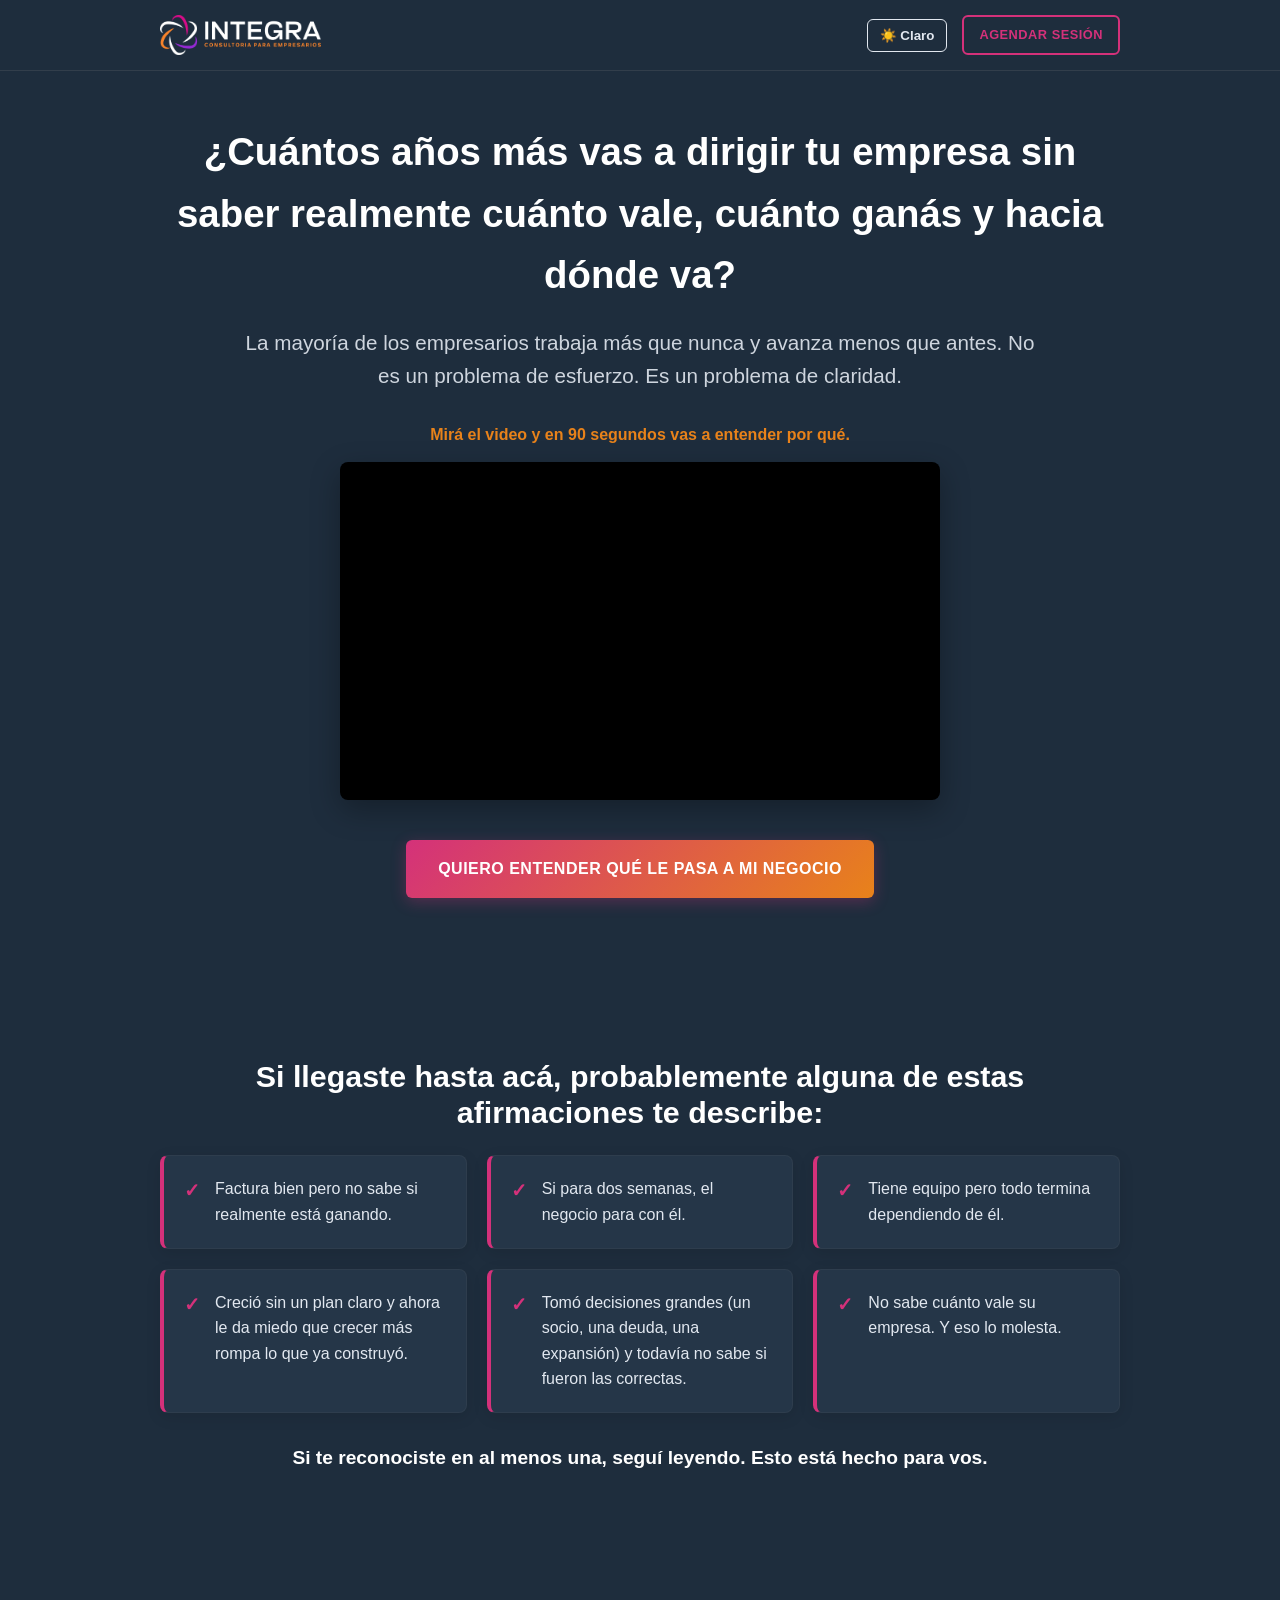
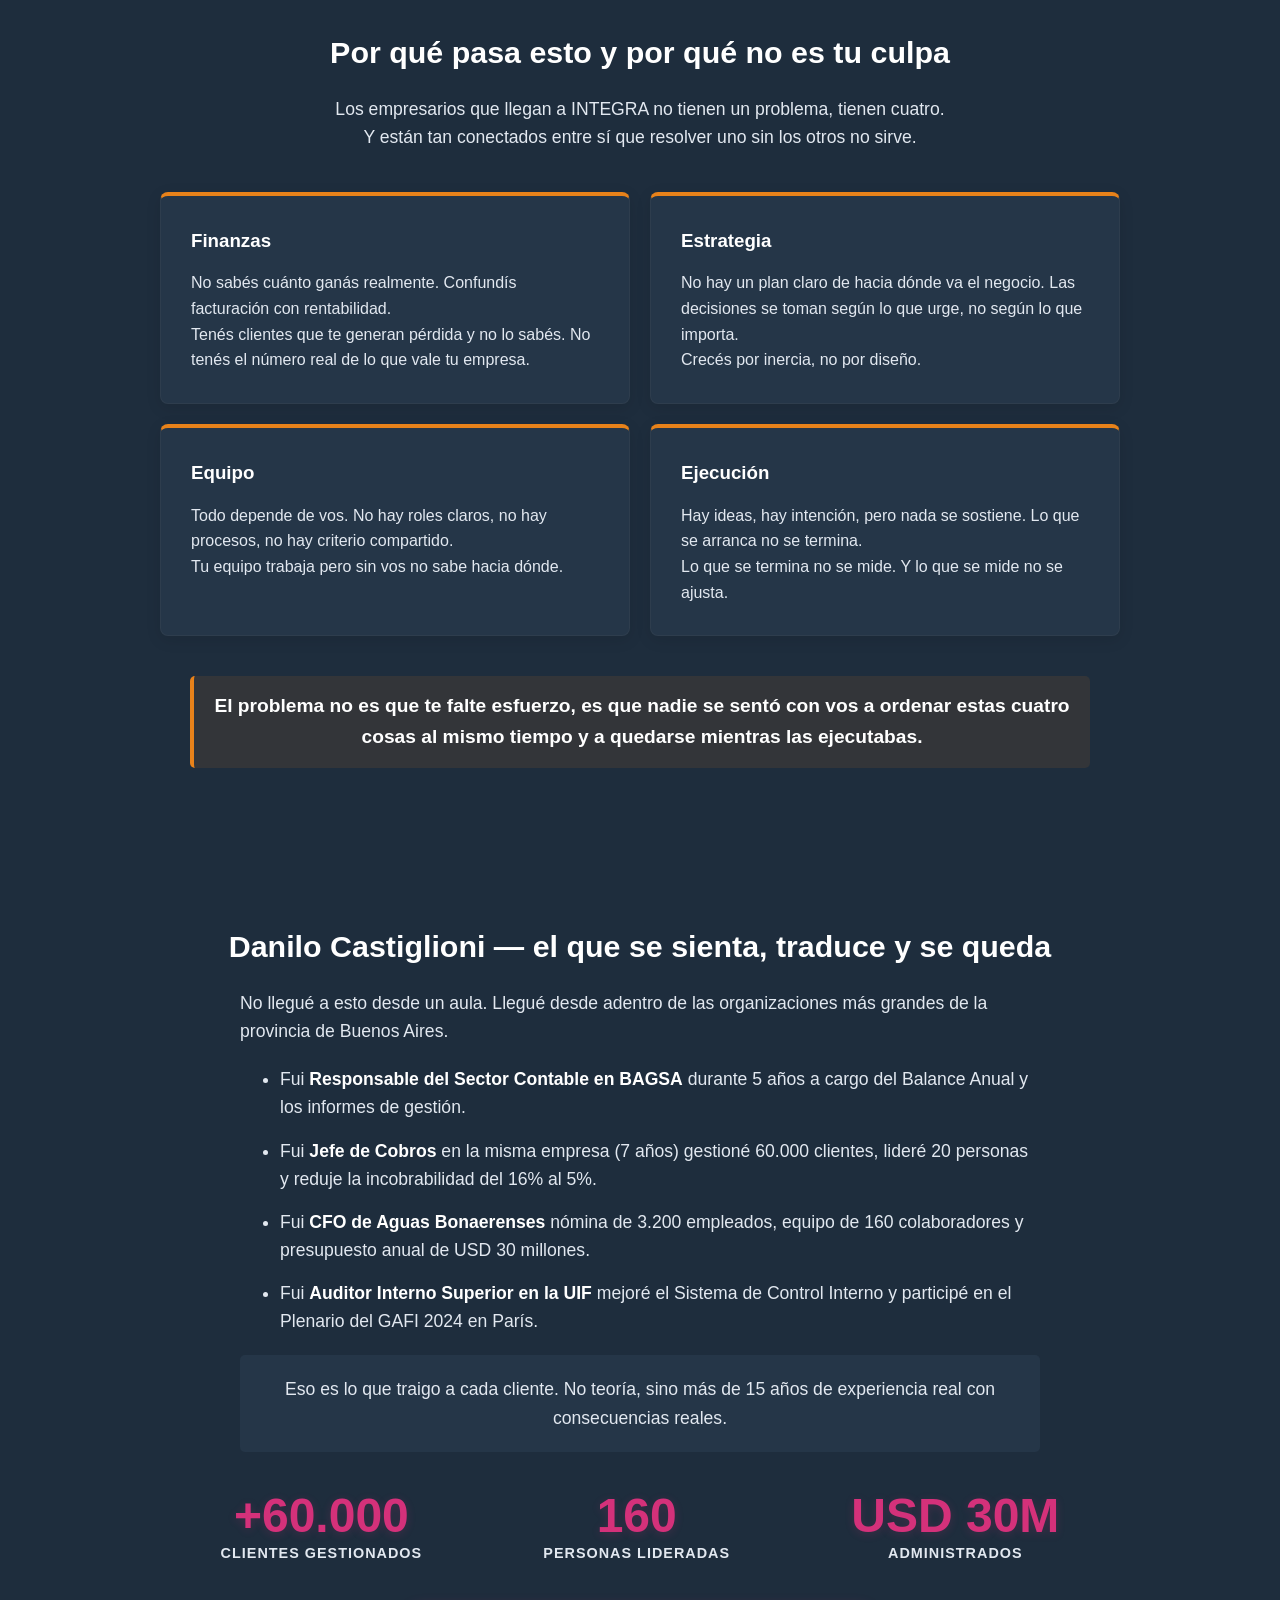
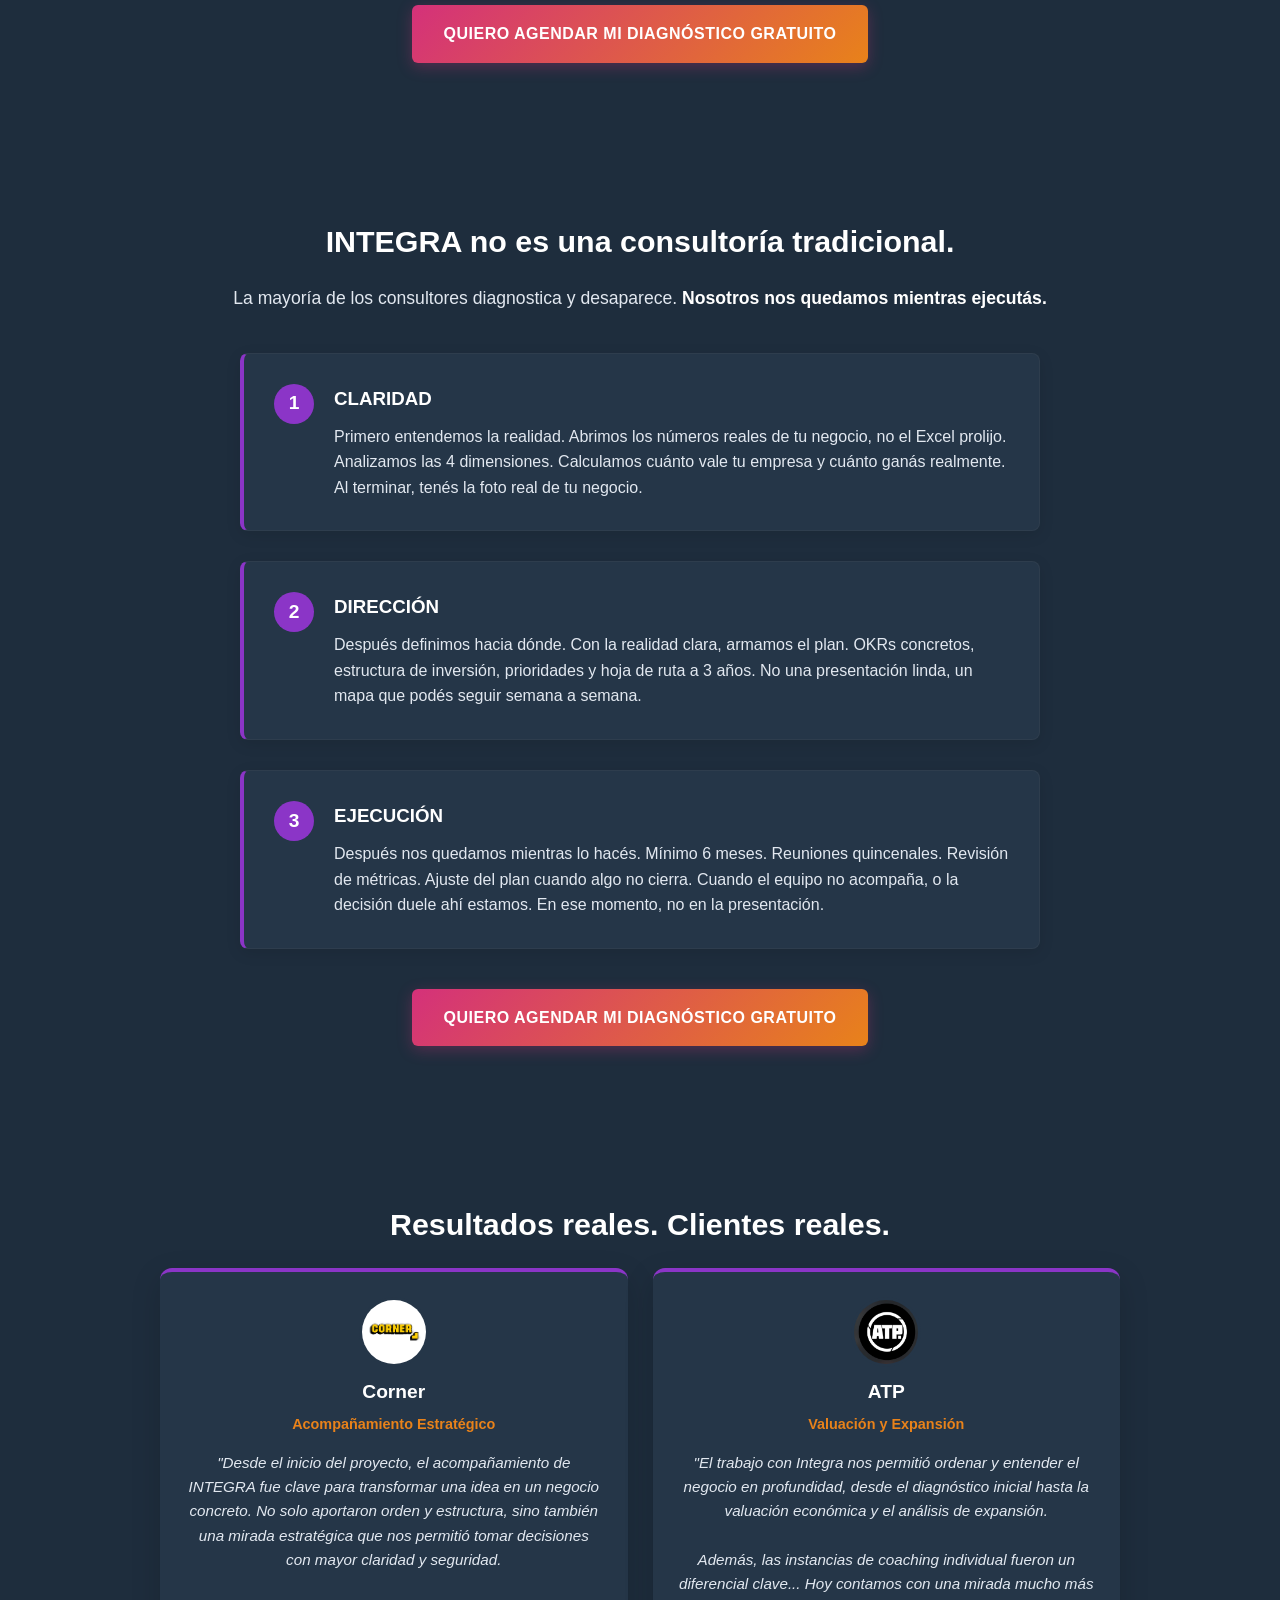
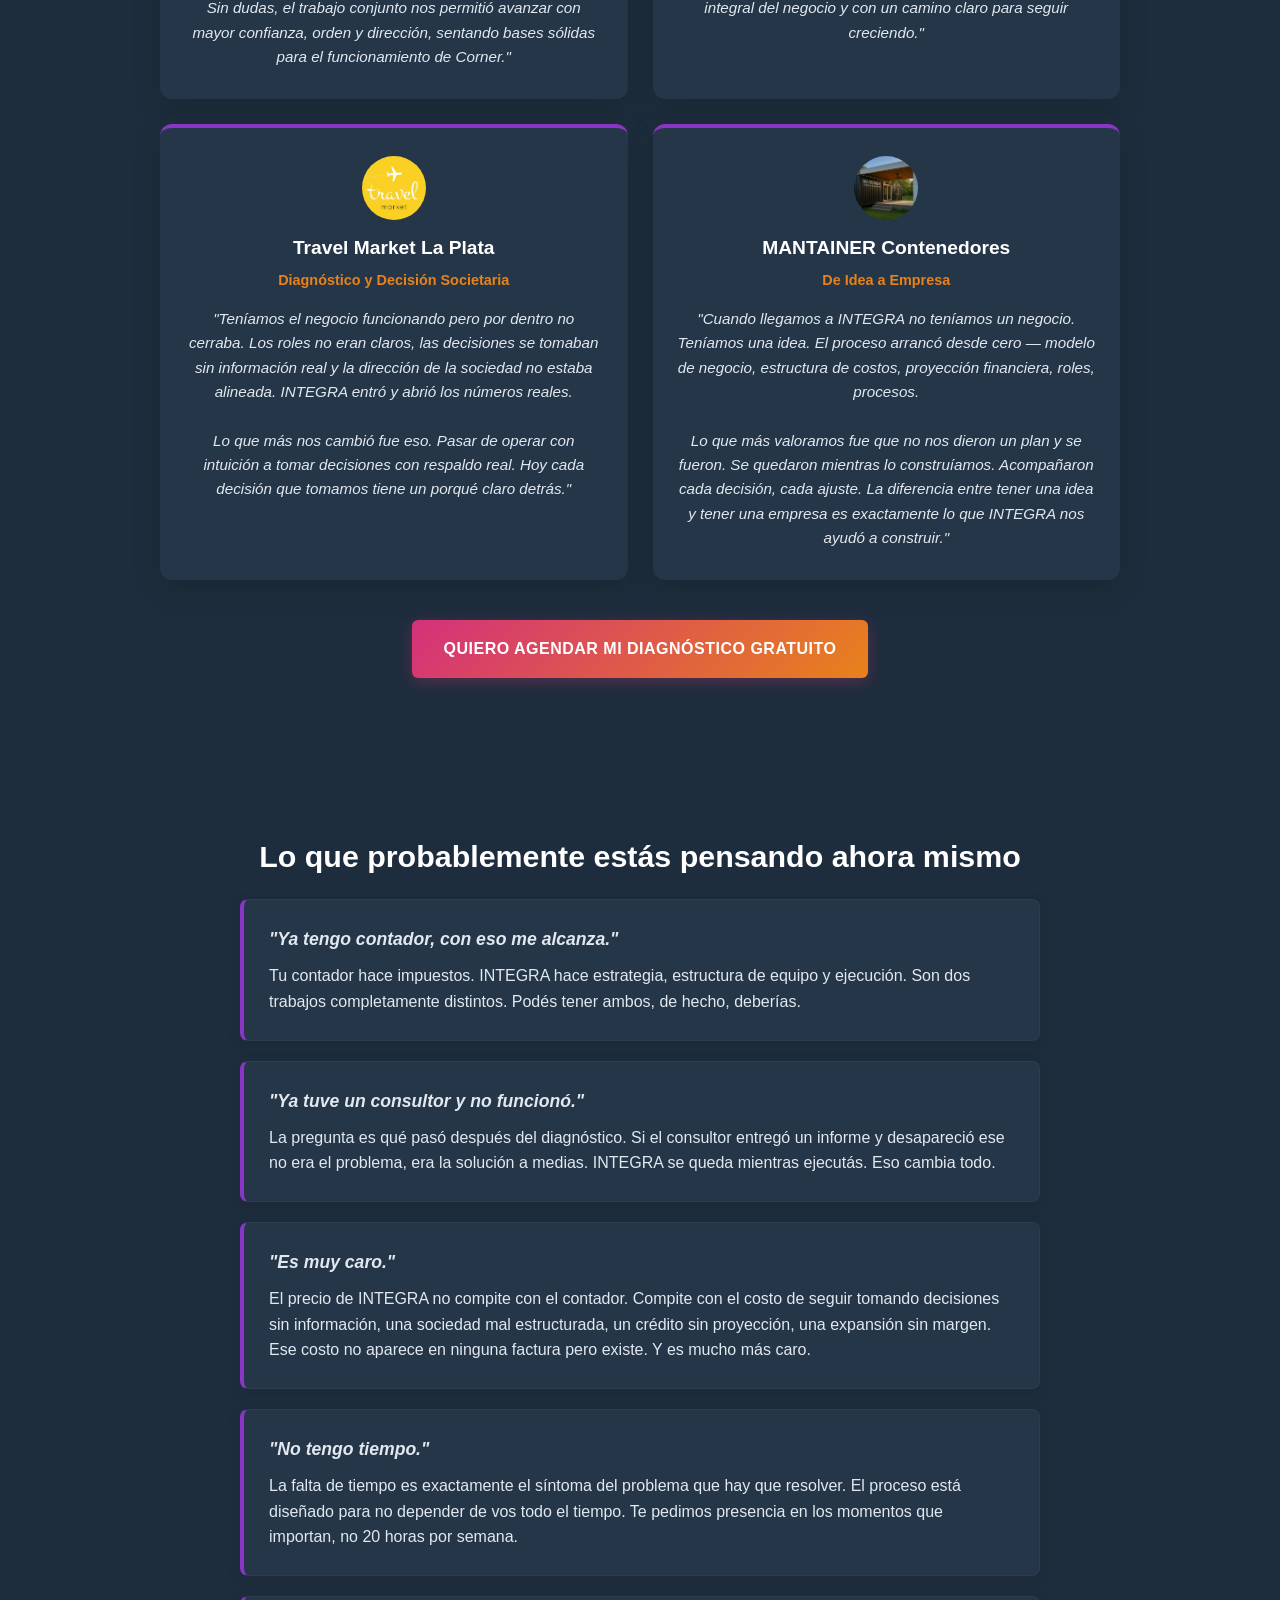
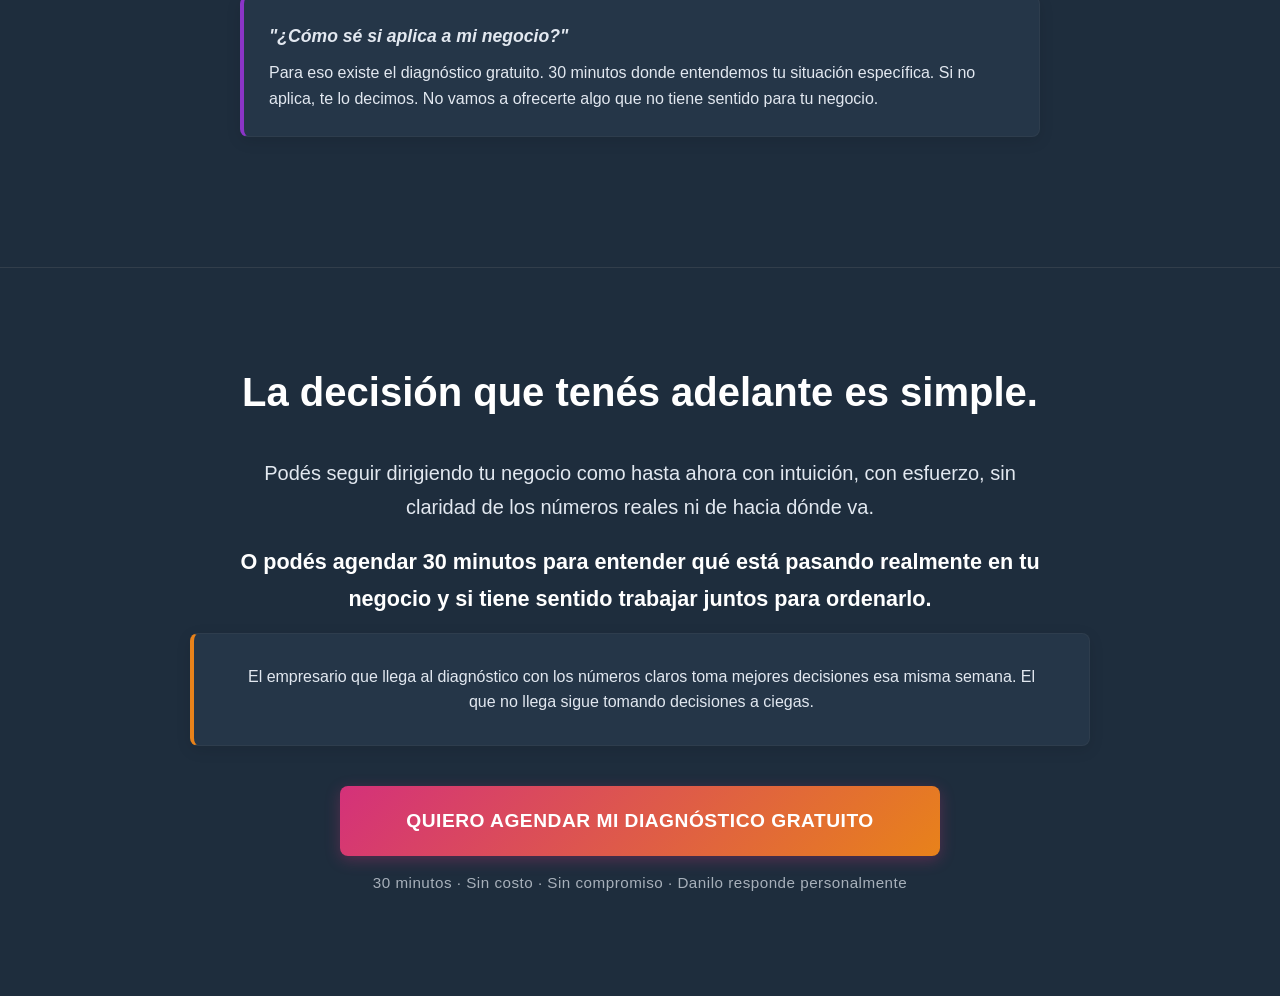
<file: index.html>
<!DOCTYPE html>
<html lang="es">
<head>
    <meta charset="UTF-8">
    <meta name="viewport" content="width=device-width, initial-scale=1.0">
    <title>INTEGRA | Claridad para tu negocio</title>
    <link rel="stylesheet" href="style.css">
</head>
<body>

    <header class="navbar">
        <div class="container nav-container">
            <img src="H2.png" id="logo-img" alt="Logo INTEGRA" class="nav-logo">
            <div class="nav-actions">
                <button id="btn-theme" class="btn-theme">☀️ Claro</button>
                <a href="https://calendar.app.google/L2QwhV7kWriTB3YC7" target="_blank" class="btn btn-nav">AGENDAR SESIÓN</a>
            </div>
        </div>
    </header>

    <section class="hero">
        <div class="container">
            <h1 class="titulo-principal">¿Cuántos años más vas a dirigir tu empresa sin saber realmente cuánto vale, cuánto ganás y hacia dónde va?</h1>
            <p class="subtitulo">La mayoría de los empresarios trabaja más que nunca y avanza menos que antes. No es un problema de esfuerzo. Es un problema de claridad.</p>
            
            <p class="etiqueta-video">Mirá el video y en 90 segundos vas a entender por qué.</p>
            
            <div class="vsl-container">
                <div class="video-placeholder">
                    <iframe src="https://www.youtube.com/embed/I5Oqm8ua6ug?rel=0&modestbranding=1" title="VSL INTEGRA" frameborder="0" allow="accelerometer; autoplay; clipboard-write; encrypted-media; gyroscope; picture-in-picture" allowfullscreen></iframe>
                </div>
            </div>

            <div class="center-btn">
                <a href="https://calendar.app.google/L2QwhV7kWriTB3YC7" target="_blank" class="btn btn-principal">QUIERO ENTENDER QUÉ LE PASA A MI NEGOCIO</a>
            </div>
        </div>
    </section>

    <section class="espejo">
        <div class="container">
            <h2 class="titulo-seccion">Si llegaste hasta acá, probablemente alguna de estas afirmaciones te describe:</h2>
            
            <div class="grid-checkboxes">
                <div class="card-check"><span class="check">✓</span> <p>Factura bien pero no sabe si realmente está ganando.</p></div>
                <div class="card-check"><span class="check">✓</span> <p>Si para dos semanas, el negocio para con él.</p></div>
                <div class="card-check"><span class="check">✓</span> <p>Tiene equipo pero todo termina dependiendo de él.</p></div>
                <div class="card-check"><span class="check">✓</span> <p>Creció sin un plan claro y ahora le da miedo que crecer más rompa lo que ya construyó.</p></div>
                <div class="card-check"><span class="check">✓</span> <p>Tomó decisiones grandes (un socio, una deuda, una expansión) y todavía no sabe si fueron las correctas.</p></div>
                <div class="card-check"><span class="check">✓</span> <p>No sabe cuánto vale su empresa. Y eso lo molesta.</p></div>
            </div>

            <p class="cierre-seccion text-center"><strong>Si te reconociste en al menos una, seguí leyendo. Esto está hecho para vos.</strong></p>
        </div>
    </section>

    <section class="problema">
        <div class="container">
            <h2 class="titulo-seccion">Por qué pasa esto y por qué no es tu culpa</h2>
            <p class="intro-texto text-center">
                Los empresarios que llegan a INTEGRA no tienen un problema, tienen cuatro.<br>
                Y están tan conectados entre sí que resolver uno sin los otros no sirve.
            </p>
            
            <div class="grid-4">
                <div class="card-dimension">
                    <h3>Finanzas</h3>
                    <p>No sabés cuánto ganás realmente. Confundís facturación con rentabilidad.</p>
                    <p>Tenés clientes que te generan pérdida y no lo sabés. No tenés el número real de lo que vale tu empresa.</p>
                </div>
                <div class="card-dimension">
                    <h3>Estrategia</h3>
                    <p>No hay un plan claro de hacia dónde va el negocio. Las decisiones se toman según lo que urge, no según lo que importa.</p>
                    <p>Crecés por inercia, no por diseño.</p>
                </div>
                <div class="card-dimension">
                    <h3>Equipo</h3>
                    <p>Todo depende de vos. No hay roles claros, no hay procesos, no hay criterio compartido.</p>
                    <p>Tu equipo trabaja pero sin vos no sabe hacia dónde.</p>
                </div>
                <div class="card-dimension">
                    <h3>Ejecución</h3>
                    <p>Hay ideas, hay intención, pero nada se sostiene. Lo que se arranca no se termina.</p>
                    <p>Lo que se termina no se mide. Y lo que se mide no se ajusta.</p>
                </div>
            </div>

            <p class="cierre-seccion highlight text-center">El problema no es que te falte esfuerzo, es que nadie se sentó con vos a ordenar estas cuatro cosas al mismo tiempo y a quedarse mientras las ejecutabas.</p>
        </div>
    </section>

    <section class="autoridad">
        <div class="container">
            <h2 class="titulo-seccion autoridad-desktop-wide">Danilo Castiglioni — el que se sienta, traduce y se queda</h2>
            <div class="contenido-autoridad">
                <div class="texto-autoridad">
                    <p>No llegué a esto desde un aula. Llegué desde adentro de las organizaciones más grandes de la provincia de Buenos Aires.</p>
                    <ul>
                        <li>Fui <strong>Responsable del Sector Contable en BAGSA</strong> durante 5 años a cargo del Balance Anual y los informes de gestión.</li>
                        <li>Fui <strong>Jefe de Cobros</strong> en la misma empresa (7 años) gestioné 60.000 clientes, lideré 20 personas y reduje la incobrabilidad del 16% al 5%.</li>
                        <li>Fui <strong>CFO de Aguas Bonaerenses</strong> nómina de 3.200 empleados, equipo de 160 colaboradores y presupuesto anual de USD 30 millones.</li>
                        <li>Fui <strong>Auditor Interno Superior en la UIF</strong> mejoré el Sistema de Control Interno y participé en el Plenario del GAFI 2024 en París.</li>
                    </ul>
                    <p class="highlight-blanco-sutil text-center">Eso es lo que traigo a cada cliente. No teoría, sino más de 15 años de experiencia real con consecuencias reales.</p>
                </div>
            </div>

            <div class="numeros-gigantes">
                <div>
                    <span class="numero">+60.000</span>
                    <span class="etiqueta">Clientes gestionados</span>
                </div>
                <div>
                    <span class="numero">160</span>
                    <span class="etiqueta">Personas lideradas</span>
                </div>
                <div>
                    <span class="numero">USD 30M</span>
                    <span class="etiqueta">Administrados</span>
                </div>
            </div>

            <div class="center-btn mt-40">
                <a href="https://calendar.app.google/L2QwhV7kWriTB3YC7" target="_blank" class="btn btn-principal">QUIERO AGENDAR MI DIAGNÓSTICO GRATUITO</a>
            </div>
        </div>
    </section>

    <section class="proceso">
        <div class="container">
            <h2 class="titulo-seccion">INTEGRA no es una consultoría tradicional.</h2>
            <p class="subtitulo-seccion text-center">La mayoría de los consultores diagnostica y desaparece. <strong>Nosotros nos quedamos mientras ejecutás.</strong></p>
            
            <div class="timeline mt-40">
                <div class="paso">
                    <div class="numero-paso">1</div>
                    <div class="contenido-paso">
                        <h3>CLARIDAD</h3>
                        <p>Primero entendemos la realidad. Abrimos los números reales de tu negocio, no el Excel prolijo. Analizamos las 4 dimensiones. Calculamos cuánto vale tu empresa y cuánto ganás realmente. Al terminar, tenés la foto real de tu negocio.</p>
                    </div>
                </div>
                <div class="paso">
                    <div class="numero-paso">2</div>
                    <div class="contenido-paso">
                        <h3>DIRECCIÓN</h3>
                        <p>Después definimos hacia dónde. Con la realidad clara, armamos el plan. OKRs concretos, estructura de inversión, prioridades y hoja de ruta a 3 años. No una presentación linda, un mapa que podés seguir semana a semana.</p>
                    </div>
                </div>
                <div class="paso">
                    <div class="numero-paso">3</div>
                    <div class="contenido-paso">
                        <h3>EJECUCIÓN</h3>
                        <p>Después nos quedamos mientras lo hacés. Mínimo 6 meses. Reuniones quincenales. Revisión de métricas. Ajuste del plan cuando algo no cierra. Cuando el equipo no acompaña, o la decisión duele ahí estamos. En ese momento, no en la presentación.</p>
                    </div>
                </div>
            </div>

            <div class="center-btn mt-40">
                <a href="https://calendar.app.google/L2QwhV7kWriTB3YC7" target="_blank" class="btn btn-principal">QUIERO AGENDAR MI DIAGNÓSTICO GRATUITO</a>
            </div>
        </div>
    </section>

    <section class="testimonios">
        <div class="container">
            <h2 class="titulo-seccion">Resultados reales. Clientes reales.</h2>
            
            <div class="grid-testimonios-2x2">
                <div class="card-testimonio">
                    <div class="testimonio-header">
                        <img src="corner.jpg" alt="Corner" class="testimonio-img">
                    </div>
                    <div class="testimonio-body">
                        <h3>Corner</h3>
                        <p class="rol">Acompañamiento Estratégico</p>
                        <p class="quote">"Desde el inicio del proyecto, el acompañamiento de INTEGRA fue clave para transformar una idea en un negocio concreto. No solo aportaron orden y estructura, sino también una mirada estratégica que nos permitió tomar decisiones con mayor claridad y seguridad.<br><br>Sin dudas, el trabajo conjunto nos permitió avanzar con mayor confianza, orden y dirección, sentando bases sólidas para el funcionamiento de Corner."</p>
                    </div>
                </div>

                <div class="card-testimonio">
                    <div class="testimonio-header">
                        <img src="atp.jpeg" alt="ATP" class="testimonio-img">
                    </div>
                    <div class="testimonio-body">
                        <h3>ATP</h3>
                        <p class="rol">Valuación y Expansión</p>
                        <p class="quote">"El trabajo con Integra nos permitió ordenar y entender el negocio en profundidad, desde el diagnóstico inicial hasta la valuación económica y el análisis de expansión.<br><br>Además, las instancias de coaching individual fueron un diferencial clave... Hoy contamos con una mirada mucho más integral del negocio y con un camino claro para seguir creciendo."</p>
                    </div>
                </div>

                <div class="card-testimonio">
                    <div class="testimonio-header">
                        <img src="travel.jpg" alt="Travel Market" class="testimonio-img">
                    </div>
                    <div class="testimonio-body">
                        <h3>Travel Market La Plata</h3>
                        <p class="rol">Diagnóstico y Decisión Societaria</p>
                        <p class="quote">"Teníamos el negocio funcionando pero por dentro no cerraba. Los roles no eran claros, las decisiones se tomaban sin información real y la dirección de la sociedad no estaba alineada. INTEGRA entró y abrió los números reales.<br><br>Lo que más nos cambió fue eso. Pasar de operar con intuición a tomar decisiones con respaldo real. Hoy cada decisión que tomamos tiene un porqué claro detrás."</p>
                    </div>
                </div>

                <div class="card-testimonio">
                    <div class="testimonio-header">
                        <img src="contene.jpg" alt="Mantainer" class="testimonio-img">
                    </div>
                    <div class="testimonio-body">
                        <h3>MANTAINER Contenedores</h3>
                        <p class="rol">De Idea a Empresa</p>
                        <p class="quote">"Cuando llegamos a INTEGRA no teníamos un negocio. Teníamos una idea. El proceso arrancó desde cero — modelo de negocio, estructura de costos, proyección financiera, roles, procesos.<br><br>Lo que más valoramos fue que no nos dieron un plan y se fueron. Se quedaron mientras lo construíamos. Acompañaron cada decisión, cada ajuste. La diferencia entre tener una idea y tener una empresa es exactamente lo que INTEGRA nos ayudó a construir."</p>
                    </div>
                </div>
            </div>

            <div class="center-btn mt-40">
                <a href="https://calendar.app.google/L2QwhV7kWriTB3YC7" target="_blank" class="btn btn-principal">QUIERO AGENDAR MI DIAGNÓSTICO GRATUITO</a>
            </div>
        </div>
    </section>
    
    <section class="objeciones">
        <div class="container">
            <h2 class="titulo-seccion">Lo que probablemente estás pensando ahora mismo</h2>
            
            <div class="lista-objeciones">
                <div class="objecion">
                    <p class="pregunta">"Ya tengo contador, con eso me alcanza."</p>
                    <p class="respuesta">Tu contador hace impuestos. INTEGRA hace estrategia, estructura de equipo y ejecución. Son dos trabajos completamente distintos. Podés tener ambos, de hecho, deberías.</p>
                </div>
                <div class="objecion">
                    <p class="pregunta">"Ya tuve un consultor y no funcionó."</p>
                    <p class="respuesta">La pregunta es qué pasó después del diagnóstico. Si el consultor entregó un informe y desapareció ese no era el problema, era la solución a medias. INTEGRA se queda mientras ejecutás. Eso cambia todo.</p>
                </div>
                <div class="objecion">
                    <p class="pregunta">"Es muy caro."</p>
                    <p class="respuesta">El precio de INTEGRA no compite con el contador. Compite con el costo de seguir tomando decisiones sin información, una sociedad mal estructurada, un crédito sin proyección, una expansión sin margen. Ese costo no aparece en ninguna factura pero existe. Y es mucho más caro.</p>
                </div>
                <div class="objecion">
                    <p class="pregunta">"No tengo tiempo."</p>
                    <p class="respuesta">La falta de tiempo es exactamente el síntoma del problema que hay que resolver. El proceso está diseñado para no depender de vos todo el tiempo. Te pedimos presencia en los momentos que importan, no 20 horas por semana.</p>
                </div>
                <div class="objecion">
                    <p class="pregunta">"¿Cómo sé si aplica a mi negocio?"</p>
                    <p class="respuesta">Para eso existe el diagnóstico gratuito. 30 minutos donde entendemos tu situación específica. Si no aplica, te lo decimos. No vamos a ofrecerte algo que no tiene sentido para tu negocio.</p>
                </div>
            </div>
        </div>
    </section>

    <section class="cta-final">
        <div class="container text-center">
            <h2 class="titulo-seccion">La decisión que tenés adelante es simple.</h2>
            
            <p class="texto-grande">Podés seguir dirigiendo tu negocio como hasta ahora con intuición, con esfuerzo, sin claridad de los números reales ni de hacia dónde va.</p>
            <p class="texto-grande"><strong>O podés agendar 30 minutos para entender qué está pasando realmente en tu negocio y si tiene sentido trabajar juntos para ordenarlo.</strong></p>
            
            <p class="highlight-blanco cta-desktop-wide text-center">El empresario que llega al diagnóstico con los números claros toma mejores decisiones esa misma semana. El que no llega sigue tomando decisiones a ciegas.</p>

            <div class="caja-accion mt-40 text-center">
                <a href="https://calendar.app.google/L2QwhV7kWriTB3YC7" target="_blank" class="btn btn-gigante">QUIERO AGENDAR MI DIAGNÓSTICO GRATUITO</a>
                <p class="bajada-btn">30 minutos · Sin costo · Sin compromiso · Danilo responde personalmente</p>
            </div>
        </div>
    </section>

    <script>
        const btnTheme = document.getElementById('btn-theme');
        const body = document.body;
        const logoImg = document.getElementById('logo-img');

        btnTheme.addEventListener('click', () => {
            body.classList.toggle('light-mode');
            
            if (body.classList.contains('light-mode')) {
                btnTheme.textContent = '🌙 Oscuro';
                logoImg.src = 'H1.png'; 
            } else {
                btnTheme.textContent = '☀️ Claro';
                logoImg.src = 'H2.png'; 
            }
        });
    </script>
</body>
</html>
</file>
<file: style.css>
/* =========================================
   1. VARIABLES DE LAS PALETAS INTEGRA
========================================= */
:root {
    /* DARK MODE (Por defecto) */
    --color-fondo: #1E2D3D;         
    --color-tarjetas: #253648;      
    
    --color-rosa: #D4317A;          
    --color-naranja: #E8821A;       
    --color-violeta: #8B35C7;       
    
    --color-texto: #E2E8F0;         
    --color-titulos: #FFFFFF;       
    
    --color-texto-btn: #FFFFFF; /* Siempre blanco para el contraste de botones */
    
    --fuente: 'Inter', -apple-system, BlinkMacSystemFont, sans-serif;
}

body.light-mode {
    /* LIGHT MODE (Se activa al tocar el botón) */
    --color-fondo: #F0F0F0;         
    --color-tarjetas: #FFFFFF;      
    --color-texto: #2D3142;         
    --color-titulos: #1E2D3D;       
}

/* RESETEO Y BODY */
* { margin: 0; padding: 0; box-sizing: border-box; }

body {
    font-family: var(--fuente);
    color: var(--color-texto);
    line-height: 1.6;
    background: var(--color-fondo);
    overflow-x: hidden;
    transition: background-color 0.4s ease, color 0.4s ease;
}

.container { width: 90%; max-width: 1000px; margin: 0 auto; padding: 0 20px; }
.text-center { text-align: center; margin-left: auto; margin-right: auto; }
.mt-40 { margin-top: 40px; }

/* =========================================
   2. NAVBAR (HEADER CON BOTÓN SWITCH)
========================================= */
.navbar {
    background-color: var(--color-fondo);
    padding: 15px 0;
    position: sticky;
    top: 0;
    z-index: 1000;
    border-bottom: 1px solid rgba(128, 128, 128, 0.2);
    transition: background-color 0.4s ease;
}
.nav-container { display: flex; justify-content: space-between; align-items: center; }
.nav-logo { height: 40px; transition: 0.3s; }
.nav-actions { display: flex; align-items: center; gap: 15px; }

/* Botón Switch */
.btn-theme {
    background: transparent;
    border: 1px solid var(--color-texto);
    color: var(--color-texto);
    padding: 8px 12px;
    border-radius: 6px;
    cursor: pointer;
    font-family: var(--fuente);
    font-weight: bold;
    transition: all 0.3s ease;
}
.btn-theme:hover { background: var(--color-texto); color: var(--color-fondo); }

/* =========================================
   3. TIPOGRAFÍA Y BOTONES PRINCIPALES
========================================= */
h1, h2, h3, strong { color: var(--color-titulos); transition: color 0.4s ease; }

.titulo-seccion { font-size: 1.9rem; margin-bottom: 25px; text-align: center; font-weight: 800; line-height: 1.2;}
.subtitulo-seccion { font-size: 1.1rem; margin-bottom: 40px; color: var(--color-texto);}
.color-naranja { color: var(--color-naranja) !important; font-weight: bold; margin-bottom: 15px; display: block; }

.btn {
    display: inline-block;
    padding: 16px 32px;
    border-radius: 6px;
    text-decoration: none;
    font-weight: bold;
    text-transform: uppercase;
    letter-spacing: 0.5px;
    transition: all 0.3s ease;
    cursor: pointer;
    text-align: center;
}
.btn-principal, .btn-gigante { 
    background: linear-gradient(135deg, var(--color-rosa), var(--color-naranja)); 
    color: var(--color-texto-btn) !important; 
    border: none; 
    box-shadow: 0 4px 15px rgba(212, 49, 122, 0.3);
}
.btn-principal:hover, .btn-gigante:hover { transform: translateY(-3px); box-shadow: 0 6px 20px rgba(232, 130, 26, 0.4); }

.btn-nav { border: 2px solid var(--color-rosa); color: var(--color-rosa); padding: 8px 15px; font-size: 0.8rem; }
.btn-nav:hover { background: var(--color-rosa); color: var(--color-texto-btn); }

.btn-gigante { font-size: 1.2rem; padding: 20px 40px; width: 100%; max-width: 600px; border-radius: 8px; }
.center-btn { text-align: center; width: 100%; }

/* =========================================
   4. ESTRUCTURA Y VSL
========================================= */
section { padding: 80px 0; }
.hero { text-align: center; padding-top: 50px; }

.hero .titulo-principal { font-size: 2.4rem; font-weight: 900; margin-bottom: 20px; }
.hero .subtitulo { font-size: 1.29rem; max-width: 800px; margin: 0 auto 30px; opacity: 0.9; }
.etiqueta-video { font-weight: bold; color: var(--color-naranja); margin-bottom: 15px; }

.vsl-container { 
    max-width: 600px; 
    margin: 0 auto 40px; 
    background: #000; 
    border-radius: 8px; 
    overflow: hidden; 
    box-shadow: 0 10px 30px rgba(0,0,0,0.3); 
}
.video-placeholder { padding-bottom: 56.25%; position: relative; width: 100%; height: 0; }
.video-placeholder iframe { position: absolute; top: 0; left: 0; width: 100%; height: 100%; }

/* =========================================
   5. TARJETAS (Cambian color según tema)
========================================= */
.card-check, .card-dimension, .paso, .objecion, .highlight-blanco {
    background: var(--color-tarjetas);
    border-radius: 8px;
    border: 1px solid rgba(128, 128, 128, 0.1);
    box-shadow: 0 4px 15px rgba(0,0,0,0.1);
    transition: background-color 0.4s ease, color 0.4s ease;
}

/* ESPEJO */
.grid-checkboxes { display: grid; grid-template-columns: repeat(auto-fit, minmax(300px, 1fr)); gap: 20px; margin-bottom: 30px; }
.card-check { display: flex; align-items: flex-start; padding: 20px; border-left: 4px solid var(--color-rosa); }
.check { color: var(--color-rosa); font-weight: bold; margin-right: 15px; font-size: 1.2rem; }

/* 4 DIMENSIONES */
.intro-texto { max-width: 800px; margin: 0 auto 40px; font-size: 1.1rem; }
.grid-4 { display: grid; grid-template-columns: repeat(2, 1fr); gap: 20px; margin-bottom: 40px; }
.card-dimension { padding: 30px; border-top: 4px solid var(--color-naranja); }
.card-dimension h3 { margin-bottom: 15px; }

/* HIGHLIGHTS / ALERTAS */
.cierre-seccion { font-size: 1.2rem; margin-top: 30px; max-width: 900px; margin-left: auto; margin-right: auto;}
.highlight { background: rgba(232, 130, 26, 0.1); color: var(--color-titulos); padding: 15px; border-radius: 5px; font-weight: bold; border-left: 4px solid var(--color-naranja); }
.highlight-blanco-sutil { background: var(--color-tarjetas); padding: 20px; border-radius: 5px; margin-top: 20px; max-width: 900px; margin-left: auto; margin-right: auto;}

/* =========================================
   6. TESTIMONIOS (2x2 SIN DEGRADADO)
========================================= */
.grid-testimonios-2x2 { 
    display: grid; 
    grid-template-columns: repeat(2, 1fr); 
    gap: 25px; 
    margin-bottom: 40px; 
}

.card-testimonio { 
    background: var(--color-tarjetas); 
    border-radius: 12px; 
    overflow: hidden; 
    display: flex; 
    flex-direction: column; 
    box-shadow: 0 10px 30px rgba(0,0,0,0.15);
    border-top: 4px solid var(--color-violeta);
    transition: background-color 0.4s ease;
}

.testimonio-header { 
    height: 60px; 
    display: flex; 
    justify-content: center; 
    align-items: flex-end; 
    position: relative;
}

.testimonio-img { 
    width: 70px; 
    height: 70px; 
    background-color: var(--color-fondo); 
    border-radius: 50%; 
    border: 3px solid var(--color-tarjetas); 
    margin-bottom: -35px; 
    object-fit: cover; 
    transition: background-color 0.4s ease, border-color 0.4s ease;
}

.testimonio-body { padding: 45px 25px 30px; text-align: center; display: flex; flex-direction: column; flex-grow: 1; }
.testimonio-body h3 { font-size: 1.2rem; margin-bottom: 5px; color: var(--color-titulos); transition: color 0.4s ease;}
.testimonio-body .rol { color: var(--color-naranja); font-size: 0.9rem; font-weight: bold; margin-bottom: 15px; }
.testimonio-body .quote { font-size: 0.95rem; font-style: italic; line-height: 1.6; flex-grow: 1; }

/* =========================================
   7. AUTORIDAD Y PROCESO
========================================= */
.texto-autoridad { max-width: 800px; margin: 0 auto 40px; font-size: 1.1rem; }
.texto-autoridad ul { margin: 20px 0 20px 40px; }
.texto-autoridad li { margin-bottom: 15px; }

.numeros-gigantes { display: flex; justify-content: space-around; flex-wrap: wrap; margin-bottom: 40px; text-align: center; }
.numero { display: block; font-size: 3rem; font-weight: 900; color: var(--color-rosa); line-height: 1; text-shadow: 0 2px 10px rgba(212, 49, 122, 0.2); }
.etiqueta { text-transform: uppercase; font-size: 0.9rem; letter-spacing: 1px; font-weight: bold; }

.timeline { display: flex; flex-direction: column; gap: 30px; max-width: 800px; margin: 0 auto; }
.paso { display: flex; gap: 20px; padding: 30px; border-left: 4px solid var(--color-violeta); }
.numero-paso { background: var(--color-violeta); color: var(--color-texto-btn); width: 40px; height: 40px; min-width: 40px; min-height: 40px; display: flex; align-items: center; justify-content: center; border-radius: 50%; font-weight: bold; font-size: 1.2rem; flex-shrink: 0; }
.contenido-paso h3 { margin-bottom: 10px; }

/* OBJECIONES */
.lista-objeciones { max-width: 800px; margin: 0 auto; display: flex; flex-direction: column; gap: 20px; }
.objecion { padding: 25px; border-left: 4px solid var(--color-violeta); }
.pregunta { font-weight: bold; font-style: italic; margin-bottom: 10px; font-size: 1.1rem; }

/* =========================================
   8. CTA FINAL
========================================= */
.cta-final { padding: 100px 0; border-top: 1px solid rgba(128,128,128,0.2); margin-top: 50px;}
.cta-final .titulo-seccion { font-size: 2.5rem; margin-bottom: 40px; }
.texto-grande { font-size: 1.25rem; max-width: 800px; margin: 0 auto 15px auto; line-height: 1.7; }
.cta-final strong { font-size: 1.35rem; display: block; margin-top: 20px; }
.bajada-btn { font-size: 0.95rem; margin-top: 15px; letter-spacing: 0.5px; opacity: 0.7;}

.highlight-blanco.cta-desktop-wide {
    max-width: 900px; 
    margin-left: auto;
    margin-right: auto;
    padding: 30px 40px;
    border-radius: 8px;
    border-left: 4px solid var(--color-naranja);
}

/* =========================================
   9. ADAPTACIÓN A MÓVILES
========================================= */
@media (max-width: 768px) {
    body { font-size: 15px; }
    
    .hero .titulo-principal { font-size: 1.6rem; line-height: 1.3; margin-bottom: 15px; }
    .hero .subtitulo { font-size: 1.05rem; }
    .titulo-seccion { font-size: 1.6rem; margin-bottom: 30px; }
    
    .nav-actions .btn-nav { display: none; }
    .nav-logo { height: 30px; }
    
    .grid-checkboxes, .grid-4, .lista-objeciones, .timeline, .grid-testimonios-2x2 { grid-template-columns: 1fr; }
    
    .numeros-gigantes { flex-direction: column; gap: 30px; }
    .numero { font-size: 2.5rem; }
    
    .btn { width: 100%; padding: 14px 20px; font-size: 0.9rem; }
    .btn-gigante { font-size: 1rem; white-space: normal; padding: 15px 20px; }

    .highlight-blanco.cta-desktop-wide { max-width: 100%; padding: 20px; border-left: none; margin: 20px auto; }
    
    .grid-4, .lista-objeciones { display: block; grid: none; }
    .grid-4 .card-dimension, .lista-objeciones .objecion { margin-bottom: 20px; }
    .vsl-container { max-width: 100%; }
}
</file>
